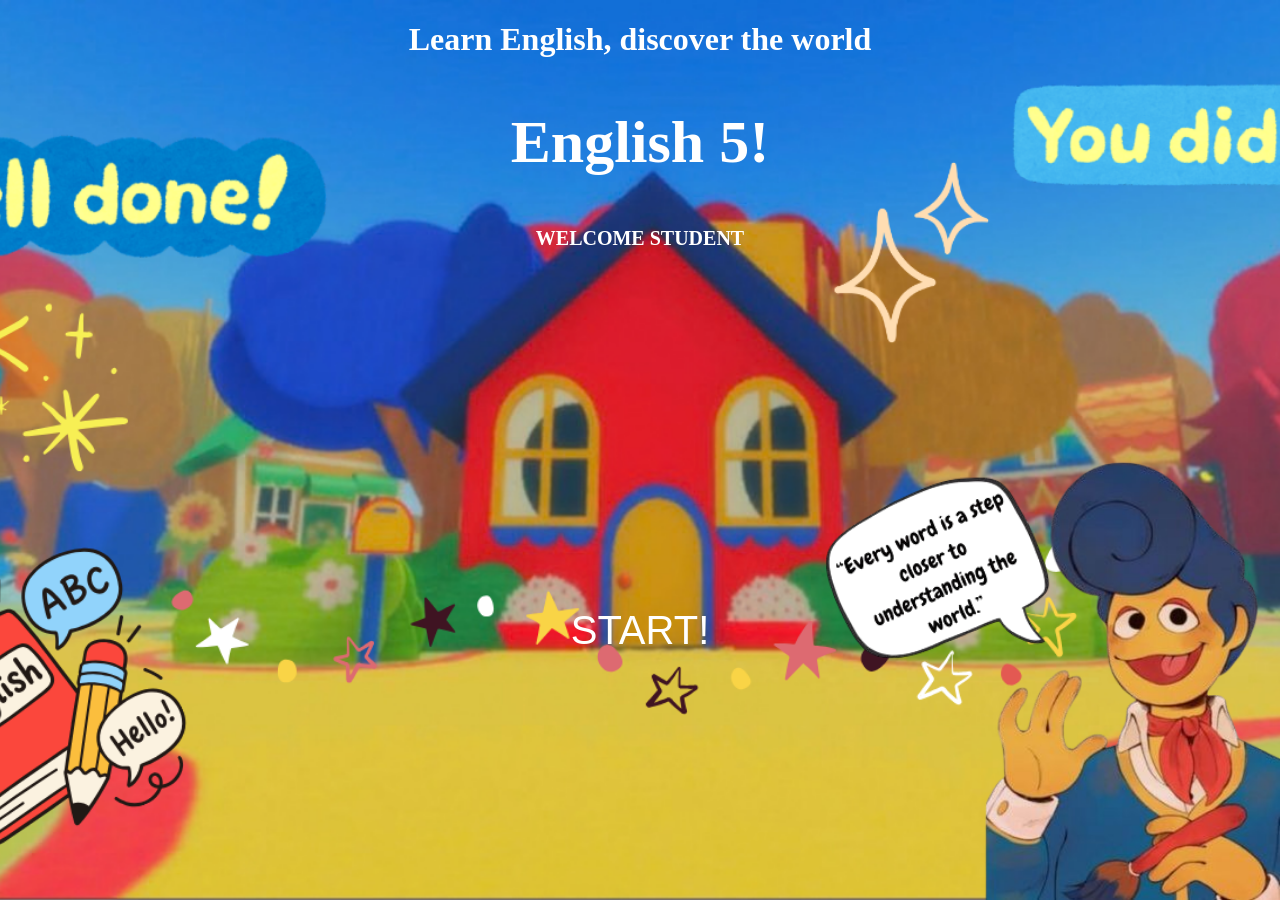
<file: index.html>
<!DOCTYPE html>
<html lang="en">
<head>
    <meta charset="UTF-8">
    <meta name="viewport" content="width=device-width, initial-scale=1.0">
    <title>“English opens doors to a world of possibilities.”</title>
     <link rel="stylesheet" href="disenio.css">
       
<link rel="icon" type="image/png" href="imagenes/favicon.png">

</head>
<body>
    <img src="imagenes/wally.png" class="decoracion">
   <h1 class="texto-blanco">Learn English, discover the world</h1>
  <h2 class="texto-blanco-2">English 5!</h2>
  <a href="dosito.html" class="enlace">START!</a>
  <h3 class="lol">WELCOME STUDENT</h3>

</body>
</html>
</file>
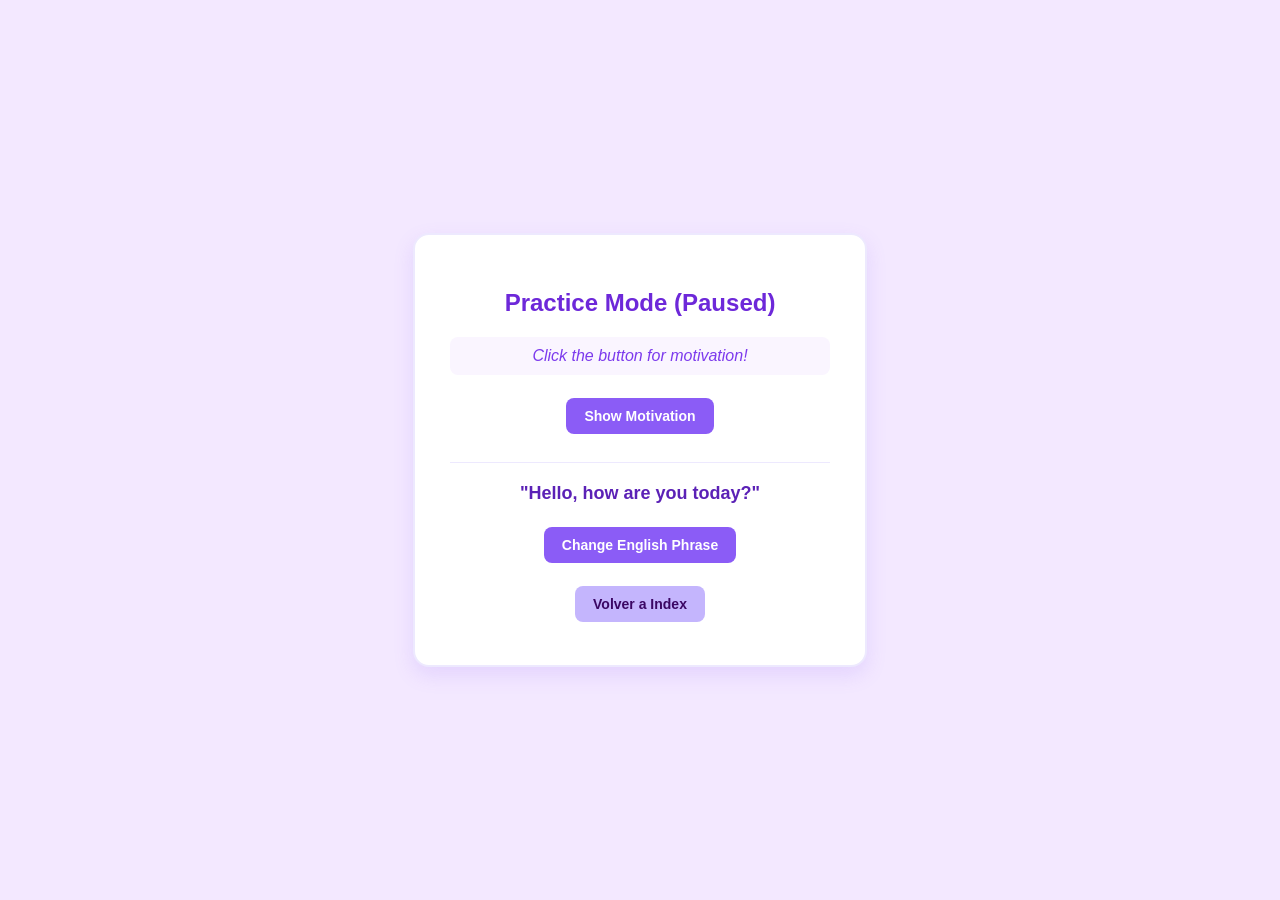
<file: cosilla.html>
<!DOCTYPE html>
<html lang="en">
<head>
    <meta charset="UTF-8">
    <meta name="viewport" content="width=device-width, initial-scale=1.0">
    <title>English Practice</title>
    <style>
        body {
            font-family: 'Segoe UI', Tahoma, Geneva, Verdana, sans-serif;
            background-color: #f3e8ff;
            color: #4c1d95;
            display: flex;
            justify-content: center;
            align-items: center;
            min-height: 100vh;
            margin: 0;
        }
        .card {
            background-color: #ffffff;
            padding: 35px;
            border-radius: 16px;
            box-shadow: 0 8px 20px rgba(139, 92, 246, 0.15);
            width: 380px;
            text-align: center;
            border: 2px solid #ede9fe;
        }
        h2 {
            color: #6d28d9;
            margin-bottom: 20px;
        }
        .english-phrase {
            font-size: 18px;
            color: #5b21b6;
            font-weight: bold;
            margin: 15px 0;
        }
        .motivational-box {
            font-size: 16px;
            color: #7c3aed;
            font-style: italic;
            margin: 15px 0;
            padding: 10px;
            background-color: #faf5ff;
            border-radius: 8px;
        }
        button {
            padding: 10px 18px;
            font-size: 14px;
            font-weight: 600;
            border: none;
            border-radius: 8px;
            background-color: #8b5cf6;
            color: white;
            cursor: pointer;
            margin: 8px 4px;
            transition: background-color 0.2s, transform 0.1s;
        }
        button:hover {
            background-color: #7c3aed;
        }
        button:active {
            transform: scale(0.98);
        }
        .btn-index {
            background-color: #c4b5fd;
            color: #3b0764;
            margin-top: 15px;
        }
        .btn-index:hover {
            background-color: #a78bfa;
            color: white;
        }
    </style>
</head>
<body>

    <div class="card">
        <h2 id="main-title">English Practice</h2>

        <!-- 1. Mostrar frase motivadora con botón (getElementById + innerHTML) -->
        <div id="image-box" class="motivational-box">Click the button for motivation!</div>
        <button id="btn-img" onclick="showMotivation()">Show Motivation</button>

        <hr style="margin: 20px 0; border: 0; border-top: 1px solid #ede9fe;">

        <!-- 2. Cambiar frase en inglés con botón (querySelector + innerHTML) -->
        <p class="english-phrase">"Hello, how are you today?"</p>
        <button onclick="changePhrase()">Change English Phrase</button>

        <br>

        <!-- 3. Botón que lleva a index.html -->
        <button class="btn-index" onclick="irAIndex()">Volver a Index</button>
    </div>

    <script>
        // Alerta superior (confirmación) al abrir la página
        window.onload = function() {
            const wantExamples = confirm("Welcome! Do you want to see interactive English examples?");
            
            if (!wantExamples) {
                document.getElementById("main-title").textContent = "Practice Mode (Paused)";
            }
        };

        // Función 1: Muestra una frase motivadora usando getElementById e innerHTML
        function showMotivation() {
            document.getElementById("image-box").innerHTML = "✨ 'Every expert was once a beginner.' ✨";
            document.getElementById("btn-img").style.backgroundColor = "#a78bfa";
        }

        // Función 2: Cambia la frase en inglés usando querySelector e innerHTML
        function changePhrase() {
            const phrase = document.querySelector(".english-phrase");
            phrase.innerHTML = '"Practice makes perfect! Keep going!"';
            phrase.style.color = "#7c3aed";
        }

        // Función 3: Redirigir a index.html
        function irAIndex() {
            window.location.href = "index.html";
        }
    </script>

</body>
</html>
</file>
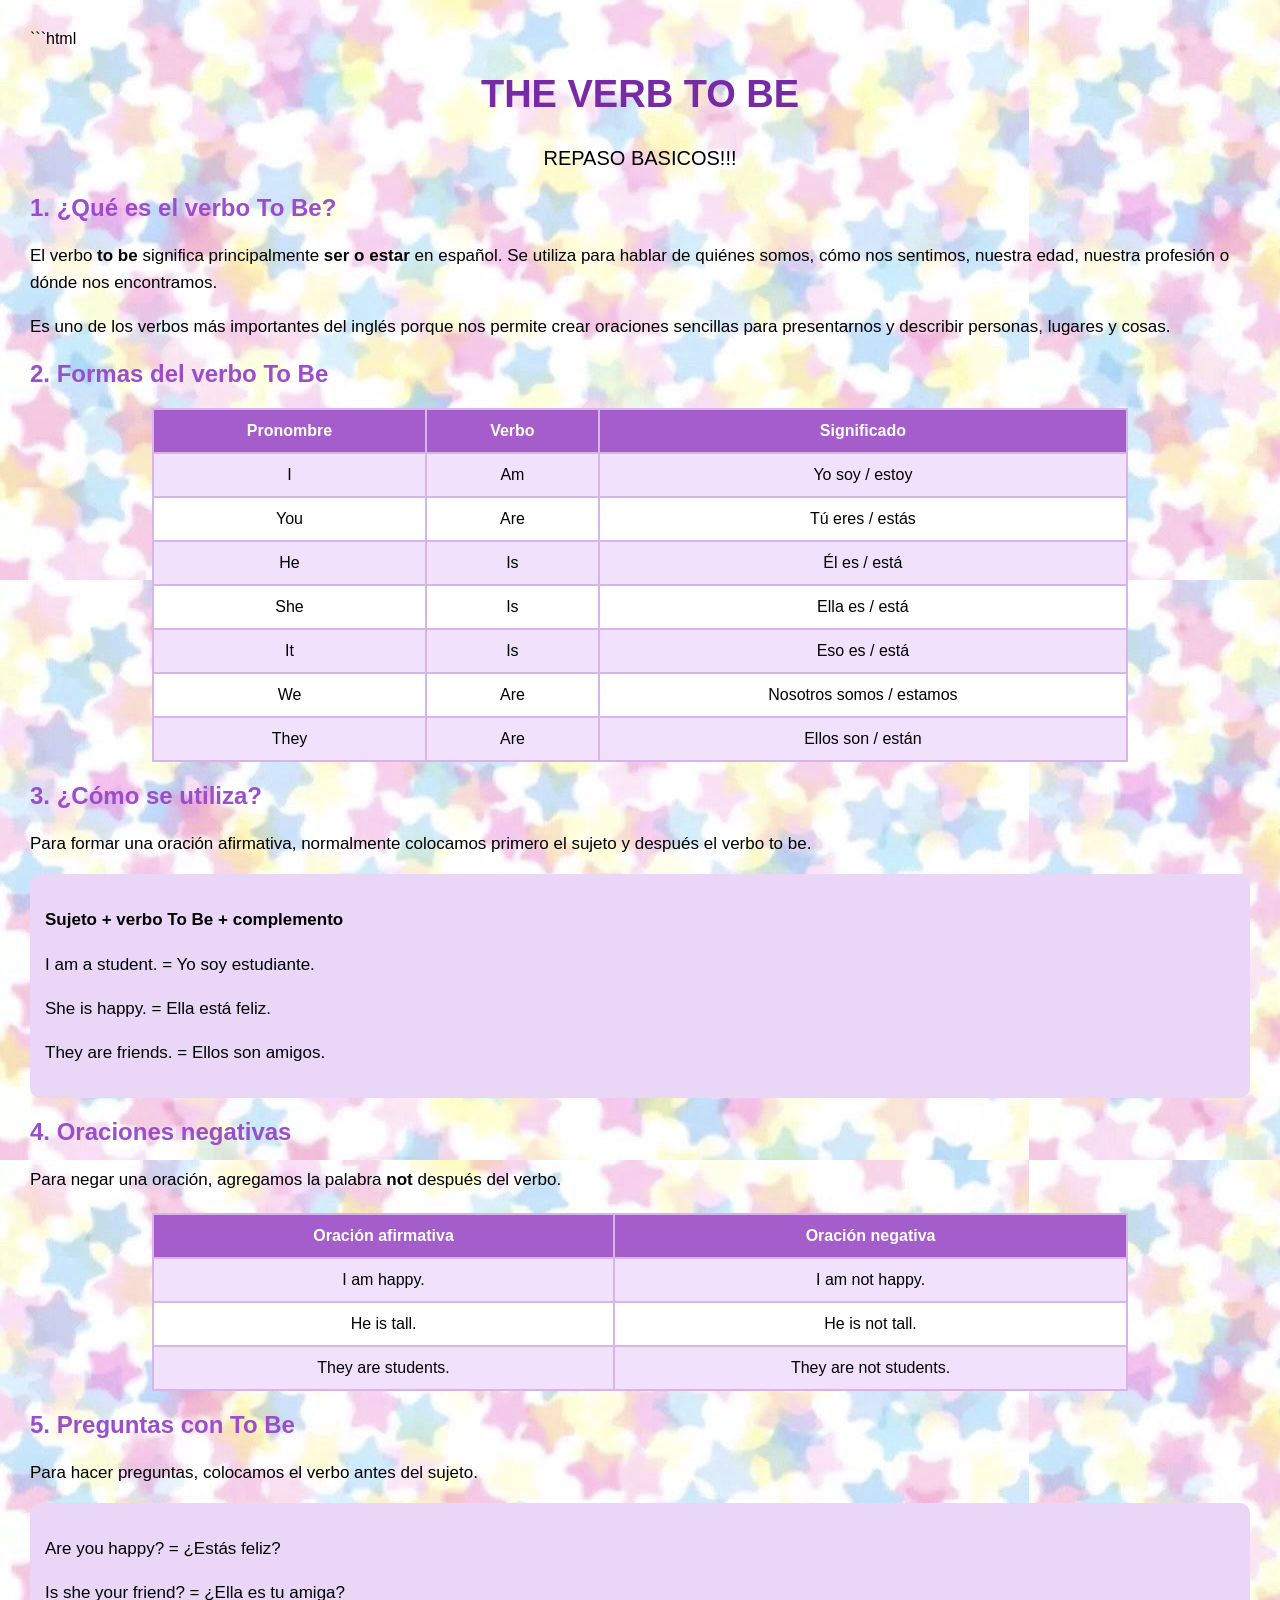
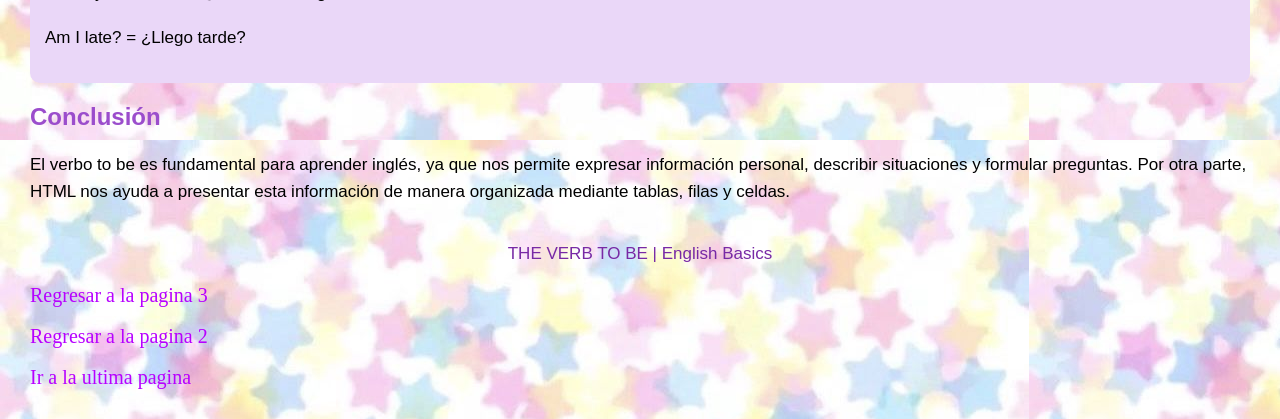
<file: cuatrosito.html>
```html
<!DOCTYPE html>
<html lang="es">
<head>
    <meta charset="UTF-8">
    <meta name="viewport" content="width=device-width, initial-scale=1.0">
    <title>The Verb To Be</title>
    <link rel="stylesheet" href="disenio4.css">
</head>

<body>

    <h1>THE VERB TO BE</h1>

    <p class="inicio">
        REPASO BASICOS!!!
    </p>

    <h2>1. ¿Qué es el verbo To Be?</h2>

    <p>
        El verbo <b>to be</b> significa principalmente
        <b>ser o estar</b> en español. Se utiliza para hablar
        de quiénes somos, cómo nos sentimos, nuestra edad,
        nuestra profesión o dónde nos encontramos.
    </p>

    <p>
        Es uno de los verbos más importantes del inglés porque
        nos permite crear oraciones sencillas para presentarnos
        y describir personas, lugares y cosas.
    </p>

    <h2>2. Formas del verbo To Be</h2>

    <table>
        <tr>
            <th>Pronombre</th>
            <th>Verbo</th>
            <th>Significado</th>
        </tr>

        <tr>
            <td>I</td>
            <td>Am</td>
            <td>Yo soy / estoy</td>
        </tr>

        <tr>
            <td>You</td>
            <td>Are</td>
            <td>Tú eres / estás</td>
        </tr>

        <tr>
            <td>He</td>
            <td>Is</td>
            <td>Él es / está</td>
        </tr>

        <tr>
            <td>She</td>
            <td>Is</td>
            <td>Ella es / está</td>
        </tr>

        <tr>
            <td>It</td>
            <td>Is</td>
            <td>Eso es / está</td>
        </tr>

        <tr>
            <td>We</td>
            <td>Are</td>
            <td>Nosotros somos / estamos</td>
        </tr>

        <tr>
            <td>They</td>
            <td>Are</td>
            <td>Ellos son / están</td>
        </tr>
    </table>

    <h2>3. ¿Cómo se utiliza?</h2>

    <p>
        Para formar una oración afirmativa, normalmente
        colocamos primero el sujeto y después el verbo to be.
    </p>

    <div class="ejemplo">
        <p><b>Sujeto + verbo To Be + complemento</b></p>
        <p>I am a student. = Yo soy estudiante.</p>
        <p>She is happy. = Ella está feliz.</p>
        <p>They are friends. = Ellos son amigos.</p>
    </div>

    <h2>4. Oraciones negativas</h2>

    <p>
        Para negar una oración, agregamos la palabra
        <b>not</b> después del verbo.
    </p>

    <table>
        <tr>
            <th>Oración afirmativa</th>
            <th>Oración negativa</th>
        </tr>

        <tr>
            <td>I am happy.</td>
            <td>I am not happy.</td>
        </tr>

        <tr>
            <td>He is tall.</td>
            <td>He is not tall.</td>
        </tr>

        <tr>
            <td>They are students.</td>
            <td>They are not students.</td>
        </tr>
    </table>

    <h2>5. Preguntas con To Be</h2>

    <p>
        Para hacer preguntas, colocamos el verbo antes del sujeto.
    </p>

    <div class="ejemplo">
        <p>Are you happy? = ¿Estás feliz?</p>
        <p>Is she your friend? = ¿Ella es tu amiga?</p>
        <p>Am I late? = ¿Llego tarde?</p>
    </div>

    

    <h2>Conclusión</h2>

    <p>
        El verbo to be es fundamental para aprender inglés,
        ya que nos permite expresar información personal,
        describir situaciones y formular preguntas.
        Por otra parte, HTML nos ayuda a presentar esta información
        de manera organizada mediante tablas, filas y celdas.
    </p>

    <footer>
        <p>THE VERB TO BE | English Basics</p>
    </footer>
<a href="tresito.html"> Regresar a la pagina 3</a>
<br></br>
<a href="dosito.html"> Regresar a la pagina 2</a>
<br></br>
    <a href="cosilla.html">Ir a la ultima pagina</a>
</body>
</html>
</file>
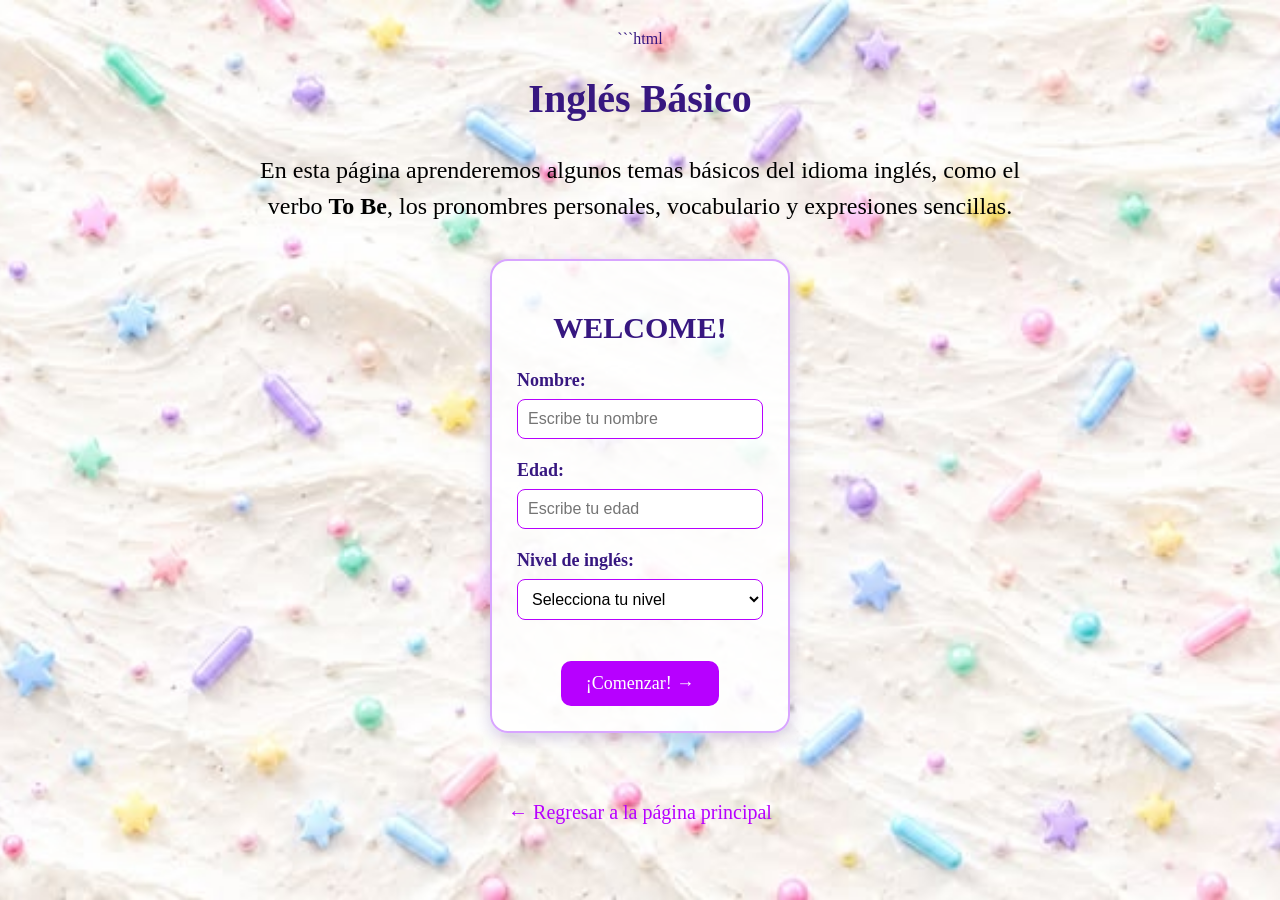
<file: dosito.html>
```html
<!DOCTYPE html>
<html lang="es">

<head>
    <meta charset="UTF-8">
    <meta name="viewport" content="width=device-width, initial-scale=1.0">
    <title>Inglés Básico</title>
    <link rel="stylesheet" href="disenio2.css">
</head>

<body>

    <h1>Inglés Básico</h1>

    <p>
        En esta página aprenderemos algunos temas básicos del idioma inglés,
        como el verbo <strong>To Be</strong>, los pronombres personales,
        vocabulario y expresiones sencillas.
    </p>

    <form action="tresito.html" method="get">

        <h2>WELCOME!</h2>

        <label for="nombre">Nombre:</label>
        <input
            type="text"
            id="nombre"
            name="nombre"
            placeholder="Escribe tu nombre"
            required
        >

        <br><br>

        <label for="edad">Edad:</label>
        <input
            type="number"
            id="edad"
            name="edad"
            placeholder="Escribe tu edad"
            min="1"
            required
        >

        <br><br>

        <label for="nivel">Nivel de inglés:</label>

        <select id="nivel" name="nivel" required>
            <option value="">Selecciona tu nivel</option>
            <option value="alto">Alto</option>
            <option value="medio">Medio</option>
            <option value="nulo">Nulo</option>
        </select>

        <br><br>

        <button type="submit">¡Comenzar! →</button>

    </form>

    <br>

    <a href="index.html">← Regresar a la página principal</a>

</body>

</html>
</file>
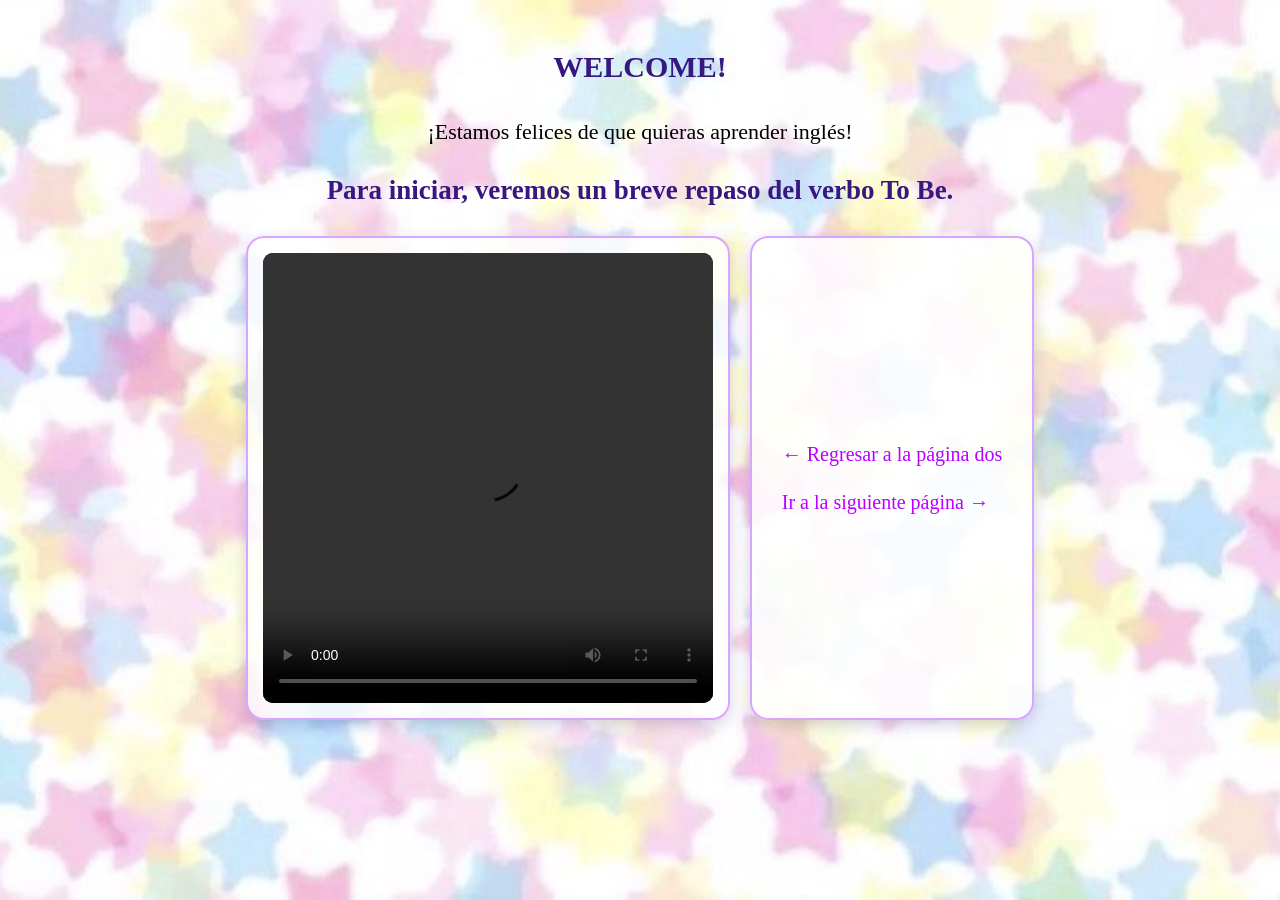
<file: tresito.html>
<!DOCTYPE html>
<html lang="es">

<head>
    <meta charset="UTF-8">
    <meta name="viewport" content="width=device-width, initial-scale=1.0">
    <title>Videos - Inglés Básico</title>
    <link rel="stylesheet" href="disenio3.css">
</head>

<body>

    <h1 id="bienvenida">WELCOME!</h1>

    <p class="introduccion">
        ¡Estamos felices de que quieras aprender inglés!
    </p>

    <h2>Para iniciar, veremos un breve repaso del verbo To Be.</h2>

    <table class="distribucion">
        <tr>

            <td class="video">
                <video controls>
                    <source src="vieop.mp4" type="video/mp4">
                    Tu navegador no puede reproducir este video.
                </video>
            </td>

            <td class="enlaces">
                <a href="dosito.html">← Regresar a la página dos</a>

                <a href="cuatrosito.html">Ir a la siguiente página →</a>
            </td>

        </tr>
    </table>

    <script>
        const parametros = new URLSearchParams(window.location.search);
        const nombre = parametros.get("nombre");

        if (nombre) {
            document.getElementById("bienvenida").textContent =
                "WELCOME, " + nombre + "!";
        }
    </script>

</body>

</html>
</file>
<file: disenio.css>
html, body {
  height: 100%;
}

body {
  background-image: url("imagenes/Diseño\ sin\ título.png");
  background-size: cover;
  background-position: center;
  background-repeat: no-repeat;
}

.texto-blanco{
  color: rgb(255, 255, 255);
  
  text-align: center;
  top: 70px;
  left: 50px;
  font-family: cursive;
}

.texto-blanco-2{
  color: rgb(255, 255, 255);
  
  top: 110px;  
  text-align: center;
  left: 40px;
  font-size: 60px; 
  font-family: cursive;
}
.lol{
  color: rgb(255, 255, 255); 
  top: 90px;  
  text-align: center;
  left: 30px;
  font-size:20px; 
  font-family: cursive;
}
.decoracion {
    position: fixed;
    bottom: 0;
    right: 0;
    width: 500px;
    z-index: 10;
}

.enlace {
    position: absolute;
    top: 70%;
    left: 50%;
    transform: translate(-50%, -50%);
    font-size: 40px;
}
a {
    color: #ffffff;
    text-decoration: none;
    font-size: 25px;
    font-family: Impact, Haettenschweiler, 'Arial Narrow Bold', sans-serif;
}

a:hover {
    color: #e84393;
}
</file>
<file: disenio4.css>
body {
    background-color: #f8f0ff;
    font-family: Arial, sans-serif;
    background-image: url("imagenes/ee.jpg");
    margin: 30px;
}

h1 {
    text-align: center;
    color: #7829a5;
    font-size: 38px;
}

h2 {
    color: #9b4dcc;
}

p {
    font-size: 17px;
    line-height: 1.6;
}

.inicio {
    text-align: center;
    font-size: 20px;
}

table {
    width: 80%;
    margin: 20px auto;
    border-collapse: collapse;
    background-color: white;
}

th {
    background-color: #a65dcc;
    color: white;
}

th, td {
    border: 2px solid #d7b5eb;
    padding: 12px;
    text-align: center;
}

tr:nth-child(even) {
    background-color: #f1e1fc;
}

.ejemplo {
    background-color: #ead7f8;
    padding: 15px;
    border-radius: 10px;
}

pre {
    white-space: pre-wrap;
    overflow-wrap: anywhere;
}

footer {
    text-align: center;
    color: #7829a5;
    margin-top: 35px;
}
a {
    color: #b700ff;
    font-size: 20px;
    text-decoration: none;
    text-align: center;
    font-family: Cambria, Cochin, Georgia, Times, 'Times New Roman', serif;

}

a:hover {
    color: #e84393;
}
</file>
<file: disenio2.css>
html, body {
    min-height: 100%;
    margin: 0;
}

body {
    background-image: url("imagenes/lolip.jpg");
    background-size: cover;
    background-position: center;
    background-repeat: no-repeat;
    background-attachment: fixed;
    font-family: Cambria, Cochin, Georgia, Times, serif;
    color: #371780;
    text-align: center;
    padding: 30px 20px;
    box-sizing: border-box;
}

h1 {
    color: #371780;
    font-size: 40px;
    text-align: center;
    font-family: Georgia, 'Times New Roman', Times, serif;
    margin-bottom: 30px;
}

h2 {
    color: #371780;
    font-size: 30px;
    font-family: Georgia, 'Times New Roman', Times, serif;
    margin-bottom: 25px;
}

p {
    color: #000000;
    font-size: 24px;
    width: 70%;
    max-width: 800px;
    margin: 20px auto;
    text-align: center;
    line-height: 1.5;
    font-family: Georgia, 'Times New Roman', Times, serif;
}

form {
    background-color: rgba(255, 255, 255, 0.85);
    text-align: left;
    width: 300px;
    max-width: 90%;
    margin: 35px auto;
    padding: 25px;
    font-size: 18px;
    border: 2px solid #d8a5ff;
    border-radius: 18px;
    box-shadow: 0 5px 15px rgba(55, 23, 128, 0.2);
    box-sizing: border-box;
}

form h2 {
    text-align: center;
}

label {
    display: block;
    color: #371780;
    margin-bottom: 8px;
    font-weight: bold;
}

input, select {
    width: 100%;
    padding: 10px;
    font-size: 16px;
    border: 1px solid #b700ff;
    border-radius: 8px;
    background-color: #ffffff;
    box-sizing: border-box;
}

input:focus, select:focus {
    outline: 2px solid #d8a5ff;
}

button {
    display: block;
    margin: 20px auto 0;
    padding: 12px 25px;
    background-color: #b700ff;
    color: white;
    font-size: 18px;
    font-family: Cambria, Cochin, Georgia, Times, serif;
    border: none;
    border-radius: 10px;
    cursor: pointer;
    transition: 0.3s;
}

button:hover {
    background-color: #e84393;
    transform: scale(1.04);
}

a {
    display: inline-block;
    color: #b700ff;
    font-size: 20px;
    text-decoration: none;
    text-align: center;
    font-family: Cambria, Cochin, Georgia, Times, serif;
    margin: 15px;
}

a:hover {
    color: #e84393;
}

@media (max-width: 600px) {
    h1 {
        font-size: 32px;
    }

    p {
        width: 95%;
        font-size: 19px;
    }

    form {
        margin-top: 25px;
    }
}
</file>
<file: disenio3.css>
html, body {
    min-height: 100%;
    margin: 0;
}

body {
    background-image: url("imagenes/ee.jpg");
    background-size: cover;
    background-position: center;
    background-repeat: no-repeat;
    background-attachment: fixed;
    font-family: Cambria, Cochin, Georgia, Times, serif;
    color: #371780;
    padding: 30px 20px;
    box-sizing: border-box;
}

h1 {
    color: #371780;
    font-size: 30px;
    text-align: center;
    font-family: Georgia, 'Times New Roman', Times, serif;
    margin: 20px 0 35px;
}

h2 {
    color: #371780;
    font-size: 27px;
    text-align: center;
    font-family: Georgia, 'Times New Roman', Times, serif;
    margin: 30px 0;
}

.introduccion {
    color: #000000;
    font-size: 22px;
    text-align: center;
    margin: 20px auto;
}

.distribucion {
    margin: 0 auto;
    border-spacing: 20px 0;
    width: auto;
    max-width: 100%;
}

.distribucion td {
    vertical-align: middle;
}

.video {
    padding: 15px;
    background-color: rgba(255, 255, 255, 0.8);
    border: 2px solid #d8a5ff;
    border-radius: 18px;
    box-shadow: 0 5px 15px rgba(55, 23, 128, 0.2);
}

video {
    display: block;
    width: 450px;
    max-width: 100%;
    height: 450px;
    object-fit: contain;
    background-color: #000000;
    border-radius: 10px;
}

.enlaces {
    padding: 20px;
    background-color: rgba(255, 255, 255, 0.85);
    border: 2px solid #d8a5ff;
    border-radius: 18px;
    box-shadow: 0 5px 15px rgba(55, 23, 128, 0.2);
}

.enlaces a {
    display: block;
    color: #b700ff;
    font-size: 20px;
    text-decoration: none;
    font-family: Cambria, Cochin, Georgia, Times, 'Times New Roman', serif;
    margin: 25px 10px;
    white-space: nowrap;
    transition: 0.3s;
}

.enlaces a:hover {
    color: #e84393;
    transform: scale(1.04);
}
</file>
